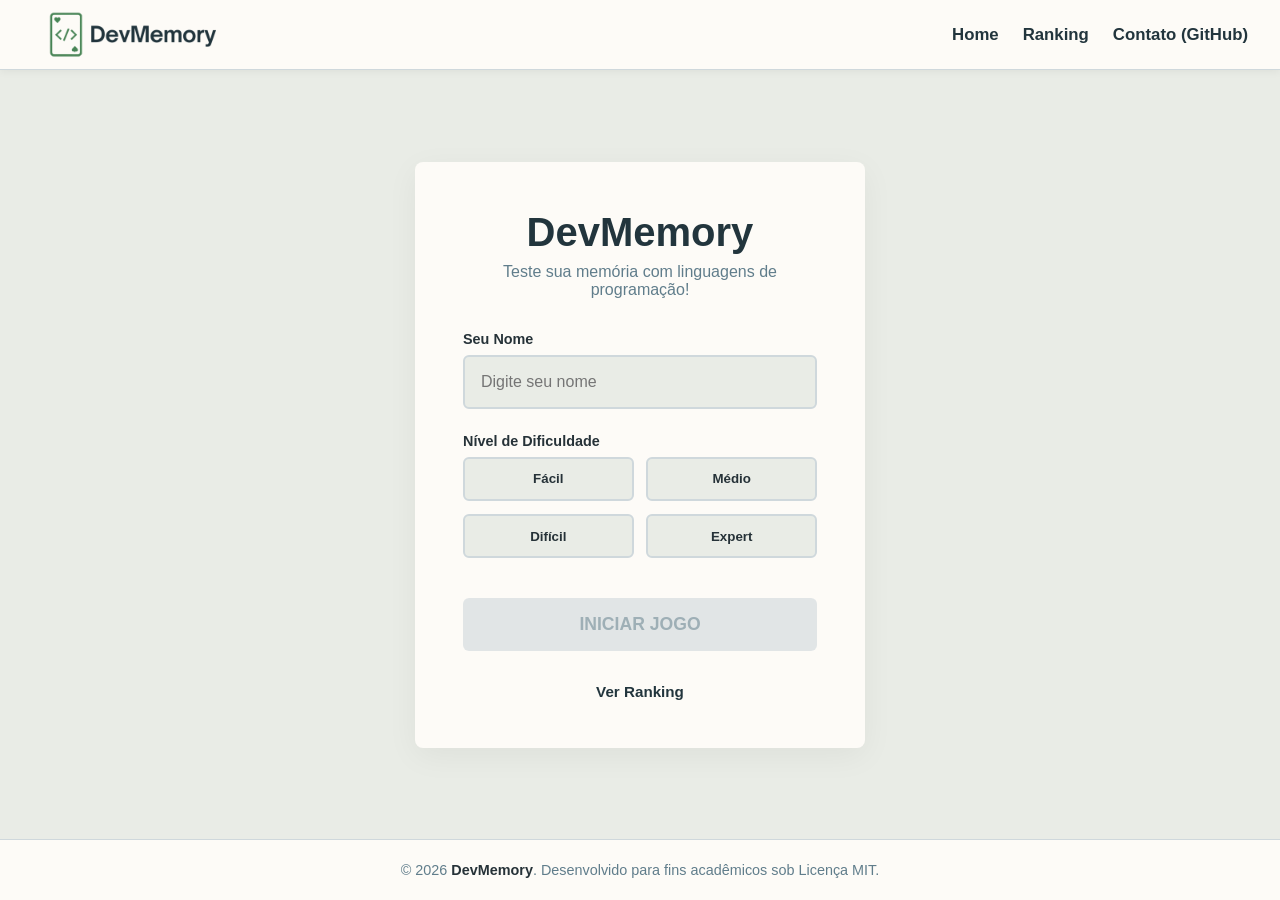
<file: src/index.html>
<!doctype html>
<html lang="pt-BR">
  <head>
    <meta charset="UTF-8" />
    <meta name="viewport" content="width=device-width, initial-scale=1.0" />
    <title>DevMemory - Redirecionando...</title>

    <!-- Redirecionamento automático imediato para a tela principal -->
    <meta http-equiv="refresh" content="0;url=pages/home.html" />

    <!-- 
        REGISTRO TÉCNICO DO PROJETO DEVMEMORY
        
        Disciplina: GAC116 - Programação Web (Turma 14A)
        Tecnologias: HTML5, CSS3, JavaScript Puro (Vanilla JS)
        Licença: MIT
        
        JSON DE IDENTIFICAÇÃO (Conforme especificação da atividade):
        {
            "nome": "DevMemory",
            "descricao": "Jogo da memória interativo sobre linguagens de programação com 4 níveis de dificuldade, controle dinâmico de tempo de memorização, contador de jogadas e cronômetro.",
            "autores": "Mateus Milani Rodrigues",
            "turma": "14A"
        }
    -->

    <style>
      /* Estilo básico de fallback caso o redirecionamento demore 1 segundo */
      body {
        font-family: system-ui, sans-serif;
        display: flex;
        flex-direction: column;
        justify-content: center;
        align-items: center;
        height: 100vh;
        margin: 0;
        background-color: #121214;
        color: #fff;
      }
      a {
        color: #ce1b1b;
        text-decoration: none;
        font-weight: bold;
        margin-top: 1rem;
      }
      a:hover {
        text-decoration: underline;
      }
    </style>
  </head>

  <body>
    <h2>Carregando DevMemory...</h2>
    <p>
      Se você não for redirecionado automaticamente,
      <a href="pages/home.html">clique aqui para iniciar o jogo</a>.
    </p>

    <!-- 
        Estrutura oculta para registro de requisitos e funcionalidades implementadas:
        
        1. Telas do Sistema:
           - pages/home.html: Coleta o nome do jogador e define o nível de dificuldade.
           - pages/game.html: Renderiza o tabuleiro dinâmico, estatísticas e modal de vitória.
           - pages/ranking.html: Exibe o ranking de jogadores com pontuações salvas no localStorage.
           
        2. Regras e Níveis de Dificuldade:
           - Fácil: 8 cartas (4 pares) | 1200ms de exibição no erro
           - Médio: 12 cartas (6 pares) | 900ms de exibição no erro
           - Difícil: 16 cartas (8 pares) | 600ms de exibição no erro
           - Expert: 24 cartas (12 pares) | 350ms de exibição no erro
           
        3. Recursos Técnicos em JavaScript:
           - Algoritmo Fisher-Yates para embaralhamento dinâmico.
           - Persistência de dados locais via localStorage API.
           - Cronômetro nativo via setInterval.
           - Bloqueio de cliques assíncronos durante a validação de cartas.
    -->
  </body>
</html>
</file>
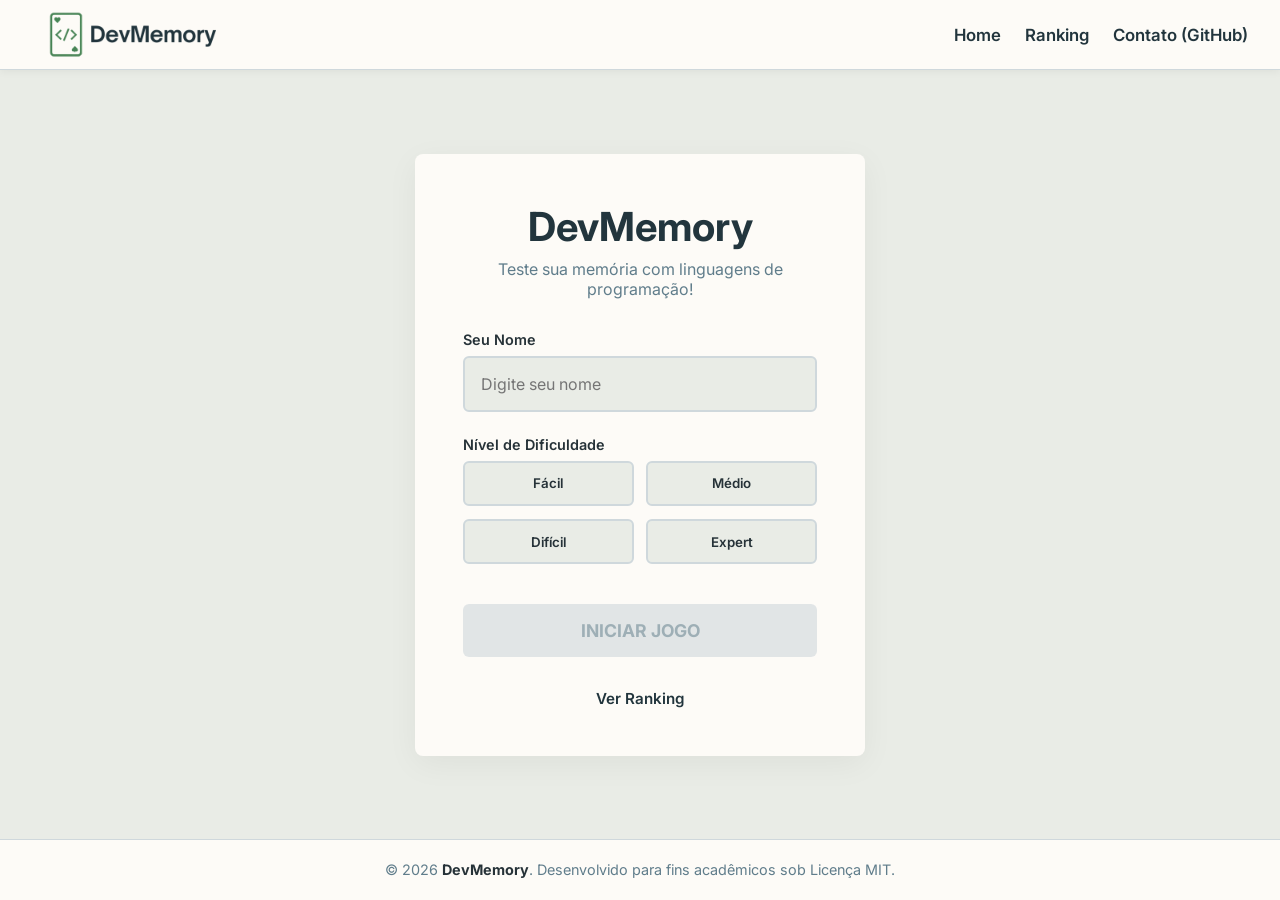
<file: src/pages/home.html>
<!doctype html>
<html lang="pt-BR">
  <head>
    <meta charset="UTF-8" />
    <meta name="viewport" content="width=device-width, initial-scale=1.0" />
    <title>DevMemory - Início</title>

    <!-- Importação dos estilos -->
    <link rel="stylesheet" href="../css/global.css" />
    <link rel="stylesheet" href="../css/home.css" />
  </head>
  <body>
    <main class="home-container">
      <!-- Navbar -->
      <nav class="navbar">
        <a href="home.html" class="nav-brand">
          <img
            src="../assets/DevMemory-Logo.png"
            alt="DevMemory Logo"
            class="nav-logo"
          />
        </a>

        <!-- Ícone do Menu Hambúrguer -->
        <button class="hamburger" id="hamburger" aria-label="Abrir Menu">
          <span class="bar"></span>
          <span class="bar"></span>
          <span class="bar"></span>
        </button>

        <div class="nav-links" id="nav-links">
          <a href="home.html" class="nav-item">Home</a>
          <a href="ranking.html" class="nav-item">Ranking</a>
          <a
            href="https://github.com/milanimateus"
            target="_blank"
            class="nav-item"
            >Contato (GitHub)</a
          >
        </div>
      </nav>
      <header class="home-header">
        <h1>DevMemory</h1>
        <p>Teste sua memória com linguagens de programação!</p>
      </header>

      <!-- Formulário de entrada -->
      <form id="login-form" class="login-form">
        <div class="input-group">
          <label for="player-name">Seu Nome</label>
          <input
            type="text"
            id="player-name"
            placeholder="Digite seu nome"
            required
            autocomplete="off"
            maxlength="15"
          />
        </div>

        <div class="input-group">
          <label>Nível de Dificuldade</label>
          <div class="difficulty-options">
            <button type="button" class="btn-diff" data-level="facil">
              Fácil
            </button>
            <button type="button" class="btn-diff" data-level="medio">
              Médio
            </button>
            <button type="button" class="btn-diff" data-level="dificil">
              Difícil
            </button>
            <button type="button" class="btn-diff" data-level="expert">
              Expert
            </button>
          </div>
        </div>

        <button type="submit" id="btn-start" class="btn-start" disabled>
          Iniciar Jogo
        </button>
        <a href="ranking.html" class="link-ranking">Ver Ranking</a>
      </form>
    </main>
    <footer class="footer">
      <div class="footer-bottom">
        <p>
          &copy; 2026 <strong>DevMemory</strong>. Desenvolvido para fins
          acadêmicos sob Licença MIT.
        </p>
      </div>
    </footer>
    <!-- Importação do script -->
    <script type="module" src="../js/home.js"></script>
    <script type="module" src="../js/navbar.js"></script>
  </body>
</html>
</file>
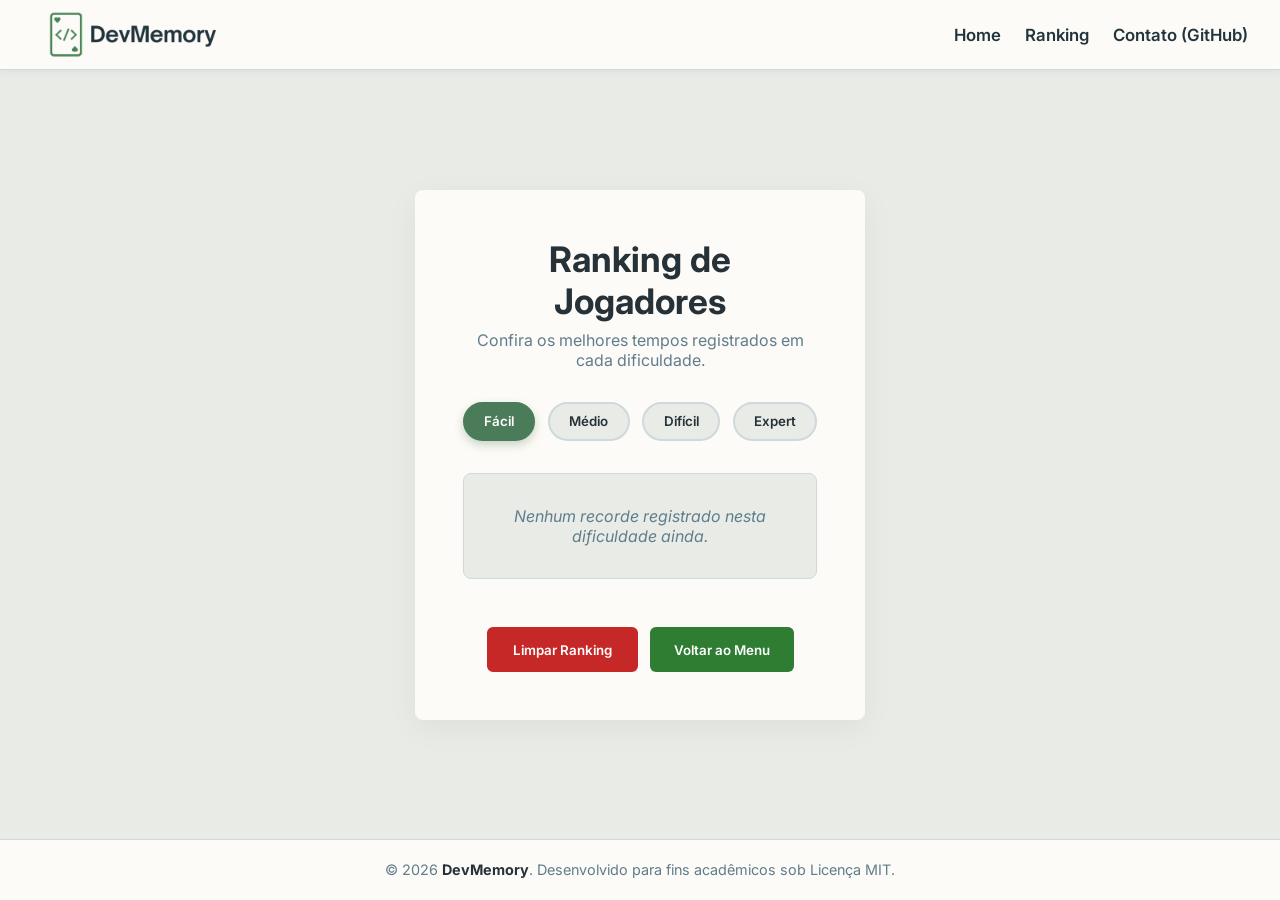
<file: src/pages/ranking.html>
<!doctype html>
<html lang="pt-BR">
  <head>
    <meta charset="UTF-8" />
    <meta name="viewport" content="width=device-width, initial-scale=1.0" />
    <title>DevMemory - Ranking</title>

    <!-- Importação dos estilos -->
    <link rel="stylesheet" href="../css/global.css" />
    <link rel="stylesheet" href="../css/ranking.css" />
  </head>
  <body>
    <nav class="navbar">
      <a href="home.html" class="nav-brand">
        <img
          src="../assets/DevMemory-Logo.png"
          alt="DevMemory Logo"
          class="nav-logo"
        />
      </a>

      <!-- Ícone do Menu Hambúrguer -->
      <button class="hamburger" id="hamburger" aria-label="Abrir Menu">
        <span class="bar"></span>
        <span class="bar"></span>
        <span class="bar"></span>
      </button>

      <div class="nav-links" id="nav-links">
        <a href="home.html" class="nav-item">Home</a>
        <a href="ranking.html" class="nav-item">Ranking</a>
        <a
          href="https://github.com/milanimateus"
          target="_blank"
          class="nav-item"
          >Contato (GitHub)</a
        >
      </div>
    </nav>

    <!-- Conteúdo Principal do Ranking -->
    <main class="ranking-container">
      <header class="ranking-header">
        <h1>Ranking de Jogadores</h1>
        <p>Confira os melhores tempos registrados em cada dificuldade.</p>
      </header>

      <!-- Filtros de Dificuldade -->
      <div class="ranking-filters">
        <!-- A classe 'active' inicia no Fácil por padrão -->
        <button type="button" class="btn-filter active" data-level="facil">
          Fácil
        </button>
        <button type="button" class="btn-filter" data-level="medio">
          Médio
        </button>
        <button type="button" class="btn-filter" data-level="dificil">
          Difícil
        </button>
        <button type="button" class="btn-filter" data-level="expert">
          Expert
        </button>
      </div>

      <!-- Quadro da Tabela -->
      <div class="ranking-board">
        <table class="ranking-table">
          <thead>
            <tr>
              <th>Pos.</th>
              <th>Jogador</th>
              <th>Tempo</th>
            </tr>
          </thead>
          <tbody id="ranking-body">
            <!-- O JavaScript vai injetar as linhas (<tr>) aqui dentro -->
          </tbody>
        </table>

        <!-- Mensagem oculta para quando não houver dados no nível selecionado -->
        <p id="no-data-msg" class="no-data hidden">
          Nenhum recorde registrado nesta dificuldade ainda.
        </p>
      </div>

      <!-- Ações do Ranking -->
      <div class="ranking-actions">
        <button type="button" id="btn-clear-ranking" class="btn-clear-ranking">
          Limpar Ranking
        </button>
        <button type="button" id="btn-back" class="btn-back">
          Voltar ao Menu
        </button>
      </div>
    </main>

    <footer class="footer">
      <div class="footer-bottom">
        <p>
          &copy; 2026 <strong>DevMemory</strong>. Desenvolvido para fins
          acadêmicos sob Licença MIT.
        </p>
      </div>
    </footer>

    <!-- Importação do script -->
    <script type="module" src="../js/ranking.js"></script>
    <script type="module" src="../js/navbar.js"></script>
  </body>
</html>
</file>
<file: src/css/global.css>
/* Importando uma fonte moderna do Google Fonts */
@import url("https://fonts.googleapis.com/css2?family=Inter:wght@400;600;700&display=swap");

/* Definindo as variáveis de cores (Paleta Dark Tech) */
:root {
  --bg-color: #e9ece6;
  --card-bg: #fdfbf7;
  --border-color: #cfd8dc;
  --text-color: #263238;
  --text-muted: #607d8b;
  --primary: #4a7c59;
  --primary-hover: #3d664a;
  --success: #2e7d32;
  --success-hover: #1b5e20;
}
/* Reset básico para garantir que funcione igual em todo navegador */
* {
  margin: 0;
  padding: 0;
  box-sizing: border-box;
  font-family: "Inter", sans-serif;
}

/* =========================================
   NAVBAR & FOOTER GLOBAIS
   ========================================= */

/* =========================================
   LAYOUT BASE E NAVBAR FIXA
   Estrutura global da aplicação: fundo, tipografia e comportamento da página.
   ========================================= */
body {
  background-color: var(--bg-color);
  color: var(--text-color);
  display: flex;
  flex-direction: column;
  min-height: 100vh;
  /* Topo com 90px para a Navbar, Base com 80px para o Footer */
  padding: 90px 1rem 80px 1rem;
}

/* Navbar Fixa */
.navbar {
  position: fixed;
  top: 0;
  left: 0;
  width: 100%;
  height: 70px; /* Altura ajustada para dar respiro ao logo maior */
  background-color: var(--card-bg);
  border-bottom: 1px solid var(--border-color);
  padding: 0 2rem;
  display: flex;
  justify-content: space-between;
  align-items: center;
  box-shadow: 0 2px 8px rgba(0, 0, 0, 0.05);
  z-index: 1000;
}

.nav-brand {
  display: flex;
  align-items: center;
  gap: 1rem;
  text-decoration: none; /* Adicionado para tirar o sublinhado do link */
}

/* Logo aumentada */
.nav-logo {
  width: 200px;
  height: auto;
  object-fit: contain;
}

.nav-title {
  font-size: 1.3rem; /* Levemente aumentado para manter a proporção com o logo */
  font-weight: 700;
  color: var(--primary);
}

/* Container dos links da Navbar */
.nav-links {
  display: flex;
  align-items: center;
  gap: 1.5rem; /* Espaçamento entre os links e o badge */
}

/* Estilo dos links de navegação */
.nav-item {
  color: #22353d; /* Mesma cor verde do link da Home */
  text-decoration: none;
  font-weight: 600;
  font-size: 1.05rem; /* Levemente maior que o 0.95rem da Home */
  transition: color 0.2s ease;
}

.nav-item:hover {
  text-decoration: underline; /* Aparece a linha embaixo */
  color: #1b2b31; /* Muda para o verde mais escuro */
}

/* Mantém o estilo do selo da disciplina que já estava configurado */
.nav-badge {
  font-size: 0.8rem;
  background-color: var(--bg-color);
  color: var(--text-muted);
  padding: 0.3rem 0.8rem;
  border-radius: 20px;
  border: 1px solid var(--border-color);
  font-weight: 600;
  margin-left: 0.5rem; /* Dá um pequeno espaço extra entre os links e o selo */
}

/* =========================================
   FOOTER
   ========================================= */
.footer {
  width: 100%;
  background-color: var(--card-bg);
  border-top: 1px solid var(--border-color);
  padding: 1.25rem 1rem;
  margin-top: auto;
  display: flex;
  justify-content: center;
  align-items: center;
  position: fixed;
  z-index: 10;
  bottom: 0;
  left: 0;
}

.footer-bottom {
  text-align: center;
  color: var(--text-muted);
  font-size: 0.9rem;
  line-height: 1.4;
}

.footer-bottom strong {
  color: var(--text-color);
}
/* =========================================
   MENU HAMBÚRGUER (MOBILE)
   ========================================= */
/* Oculto por padrão no Desktop */
.hamburger {
  display: none;
  flex-direction: column;
  gap: 5px;
  background: none;
  border: none;
  cursor: pointer;
  z-index: 1001; /* Fica acima do menu aberto */
}

/* Traços do Hambúrguer */
.hamburger .bar {
  width: 25px;
  height: 3px;
  background-color: var(--primary);
  border-radius: 5px;
  transition: all 0.3s ease;
}

/* Animação para transformar o ícone num "X" ao abrir */
.hamburger.active .bar:nth-child(1) {
  transform: translateY(8px) rotate(45deg);
}
.hamburger.active .bar:nth-child(2) {
  opacity: 0;
}
.hamburger.active .bar:nth-child(3) {
  transform: translateY(-8px) rotate(-45deg);
}

@media (max-width: 768px) {
  .hamburger {
    display: flex;
  }

  /* Oculta os links e prepara para o menu lateral */
  .nav-links {
    position: fixed;
    top: 70px; /* Altura da navbar */
    right: -100%; /* Escondido fora da tela */
    width: 100%;
    height: 30%; /* <-- MUDANÇA AQUI: Altura se ajusta aos links */
    background-color: var(--card-bg);
    flex-direction: column;
    align-items: center;
    padding: 0; /* Removemos o padding superior exagerado */
    transition: right 0.4s ease-in-out;
    box-shadow: 0 10px 15px rgba(0, 0, 0, 0.05); /* Sombra ajustada para baixo */
    border-bottom: 1px solid var(--border-color); /* Borda para fechar o menu */
  }

  .nav-links.active {
    right: 0;
  }

  /* Ajuste dos links para preencherem o menu */
  .nav-item {
    font-size: 1.15rem; /* Fonte levemente menor para não ficar desproporcional */
    width: 100%;
    text-align: center;
    padding: 1.25rem 0;
    border-bottom: 1px solid var(--border-color);
  }

  /* Remove a borda do último item para não duplicar com a borda do menu */
  .nav-item:last-child {
    border-bottom: none;
  }

  .footer {
    position: fixed;
    bottom: 0;
    left: 0;
    width: 100%;
  }
}
</file>
<file: src/css/home.css>
/* Container principal da Home */
.home-container {
  background-color: var(--card-bg);
  padding: 3rem;
  border-radius: 8px;
  box-shadow: 0 8px 32px rgba(0, 0, 0, 0.05); /* Suavizei a sombra para combinar com o layout claro */
  width: 100%;
  max-width: 450px;
  text-align: center;
  margin: auto; /* Centraliza vertical e horizontalmente entre a navbar e o footer */
}

.home-header {
  margin-bottom: 2rem;
}

.home-header h1 {
  color: #22353d;
  font-size: 2.5rem;
  margin-bottom: 0.5rem;
}

.home-header p {
  color: var(--text-muted);
}

/* Formulário e espaçamentos */
.login-form {
  display: flex;
  flex-direction: column;
  gap: 1.5rem;
  text-align: left;
}

.input-group {
  display: flex;
  flex-direction: column;
  gap: 0.5rem;
}

.input-group label {
  font-weight: 600;
  font-size: 0.9rem;
}

/* Estilo do Input de Nome */
.input-group input {
  padding: 1rem;
  border-radius: 6px;
  border: 2px solid var(--border-color);
  background-color: var(--bg-color);
  color: var(--text-color);
  font-size: 1rem;
  outline: none;
  transition: border 0.2s;
}

.input-group input:focus {
  border-color: var(--primary); /* Fica na cor verde principal ao ganhar foco */
}

/* Grid para os botões de dificuldade (2 colunas) */
.difficulty-options {
  display: grid;
  grid-template-columns: 1fr 1fr;
  gap: 0.8rem;
}

/* Estilo padrão dos botões de dificuldade */
.btn-diff {
  background-color: var(--bg-color);
  color: var(--text-color);
  border: 2px solid var(--border-color);
  padding: 0.8rem;
  border-radius: 6px;
  cursor: pointer;
  font-weight: 600;
  transition: all 0.2s ease;
}

.btn-diff:hover {
  border-color: var(--primary-hover);
}

/* Estilo de quando o botão está SELECIONADO (a classe adicionada no JS) */
.btn-diff.active {
  background-color: var(--primary);
  border-color: var(--primary);
  color: #fff;
  transform: scale(1.03); /* Dá um pequeno "zoom" */
}

/* Botão de Iniciar Jogo */
.btn-start {
  margin-top: 1rem;
  padding: 1rem;
  border-radius: 6px;
  border: none;
  background-color: var(--success);
  color: #fff;
  font-size: 1.1rem;
  font-weight: bold;
  text-transform: uppercase;
  cursor: pointer;
  transition:
    background 0.2s,
    transform 0.2s;
}

.btn-start:hover:not(:disabled) {
  background-color: var(--success-hover);
  transform: translateY(-2px); /* Efeito de flutuar ao passar o mouse */
}

/* Botão travado (antes do usuário preencher os dados) */
.btn-start:disabled {
  background-color: var(--border-color);
  color: var(--text-muted);
  cursor: not-allowed;
  opacity: 0.6;
}

/* Link de Ver Ranking */
.link-ranking {
  margin-top: 0.5rem;
  color: #22353d; /* Usa o tom de verde da sua paleta */
  font-size: 0.95rem; /* Tamanho menor */
  font-weight: 600;
  text-align: center;
  text-decoration: none; /* Remove a linha padrão do link */
  transition: color 0.2s;
}

.link-ranking:hover {
  text-decoration: underline; /* Adiciona a linha ao passar o mouse */
  color: #1b2b31; /* Fica com um verde levemente mais escuro */
}

@media (max-width: 768px) {
  .home-container {
    padding: 2rem;
    width: 100%;
  }
}
</file>
<file: src/css/ranking.css>
/* Container Principal */
.ranking-container {
  background-color: var(--card-bg);
  padding: 3rem;
  border-radius: 8px;
  box-shadow: 0 8px 32px rgba(0, 0, 0, 0.05);
  width: 100%;
  max-width: 450px;
  margin: auto; /* Centraliza entre a navbar e o footer */
  text-align: center;
  display: flex;
  flex-direction: column;
}

/* Cabeçalho */
.ranking-header {
  margin-bottom: 2rem;
}

.ranking-header h1 {
  color: var(#22353d);
  font-size: 2.2rem;
  margin-bottom: 0.5rem;
}

.ranking-header p {
  color: var(--text-muted);
}

/* Filtros (Botões de Nível) */
.ranking-filters {
  display: flex;
  justify-content: center;
  gap: 0.8rem;
  margin-bottom: 2rem;
  flex-wrap: wrap; /* Evita quebra de layout no mobile */
}

.btn-filter {
  background-color: var(--bg-color);
  color: var(--text-color);
  border: 2px solid var(--border-color);
  padding: 0.6rem 1.2rem;
  border-radius: 20px; /* Estilo pílula */
  font-weight: 600;
  cursor: pointer;
  transition: all 0.2s ease;
}

.btn-filter:hover {
  border-color: var(--primary-hover);
}

.btn-filter.active {
  background-color: var(--primary);
  border-color: var(--primary);
  color: #fff;
  box-shadow: 0 4px 10px rgba(74, 124, 89, 0.3); /* Sombra baseada no verde principal */
}

/* Quadro e Tabela de Ranking */
.ranking-board {
  width: 100%;
  background-color: var(--bg-color);
  border: 1px solid var(--border-color);
  border-radius: 8px;
  overflow-y: auto;
  overflow-x: hidden;
  max-height: 270px;
  margin-bottom: 2rem;
  flex: 1;
}

.ranking-table {
  width: 100%;
  border-collapse: collapse;
  text-align: center;
}

.ranking-table th {
  position: sticky;
  top: 0;
  z-index: 1;
  background-color: var(--border-color);
  color: var(--text-color);
  padding: 1rem;
  font-weight: 700;
  text-transform: uppercase;
  font-size: 0.85rem;
}

.ranking-table td {
  padding: 1rem;
  border-bottom: 1px solid var(--border-color);
  color: var(--text-color);
}

/* Remove a borda inferior da última linha para não chocar com a borda do quadro */
.ranking-table tbody tr:last-child td {
  border-bottom: none;
}

/* Efeito Zebra (listras alternadas) para facilitar a leitura */
.ranking-table tbody tr:nth-child(even) {
  background-color: rgba(0, 0, 0, 0.02);
}

/* Efeito de destaque ao passar o mouse na linha */
.ranking-table tbody tr:hover {
  background-color: rgba(74, 124, 89, 0.08); /* Highlight verde suave */
}

/* Mensagem de estado vazio (Nenhum recorde) */
.no-data {
  padding: 2rem;
  color: var(--text-muted);
  font-style: italic;
}

.hidden {
  display: none;
}

/* Botão de Voltar ao Menu */
.ranking-actions {
  margin-top: 1rem;
  display: flex;
  justify-content: center;
  gap: 0.75rem;
  flex-wrap: wrap;
}

.btn-clear-ranking,
.btn-back {
  padding: 0.8rem 1.5rem;
  border-radius: 6px;
  font-weight: 600;
  cursor: pointer;
  transition: all 0.2s;
}

.btn-clear-ranking {
  background-color: #c62828;
  color: #fff;
  border: 2px solid #c62828;
}

.btn-clear-ranking:hover {
  background-color: #b71c1c;
  border-color: #b71c1c;
  transform: translateY(-2px);
}

.btn-back {
  background-color: var(--success);
  color: #fff;
  border: none;
}

.btn-back:hover {
  background-color: var(--success-hover);
  transform: translateY(-2px);
}

@media (max-width: 768px) {
  .ranking-container {
    padding: 2rem;
    width: 100%;
  }
  .ranking-board {
    width: 100%;
    display: flex;
    justify-content: center;
  }
}
</file>
